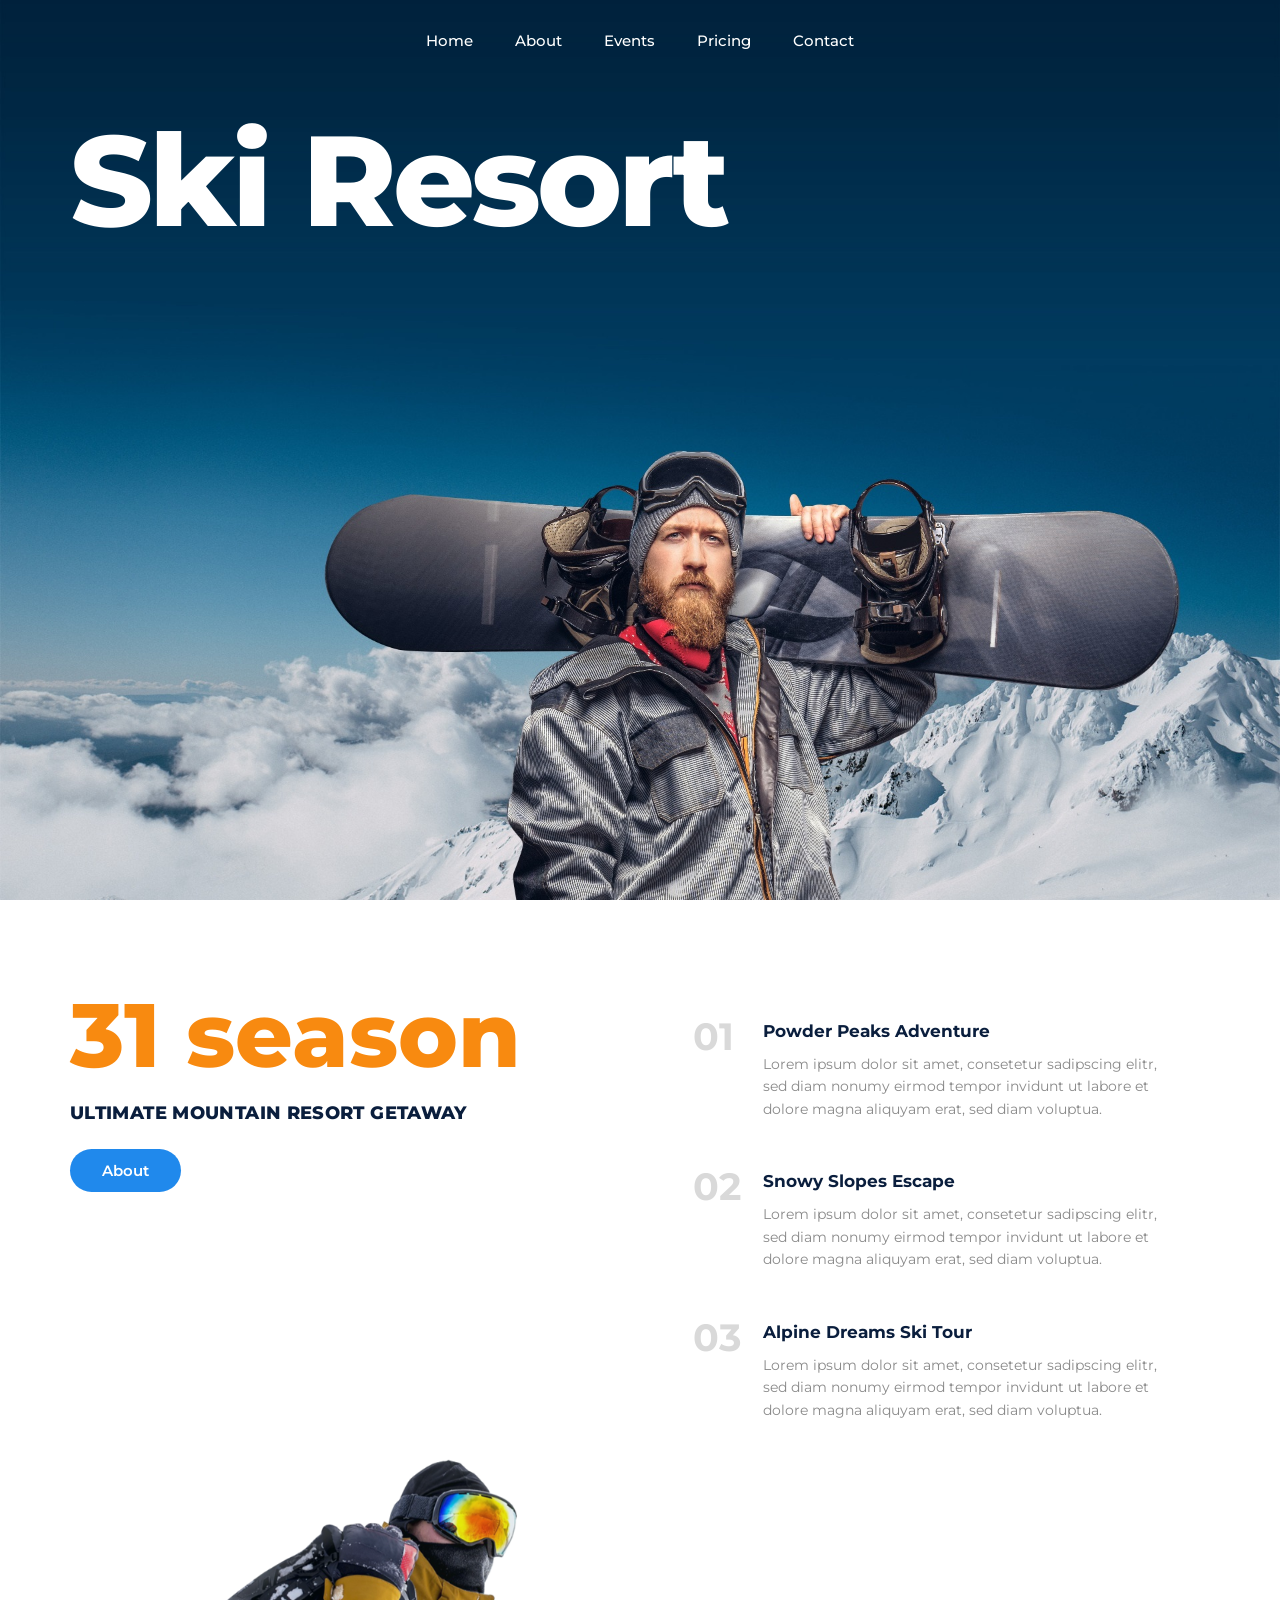
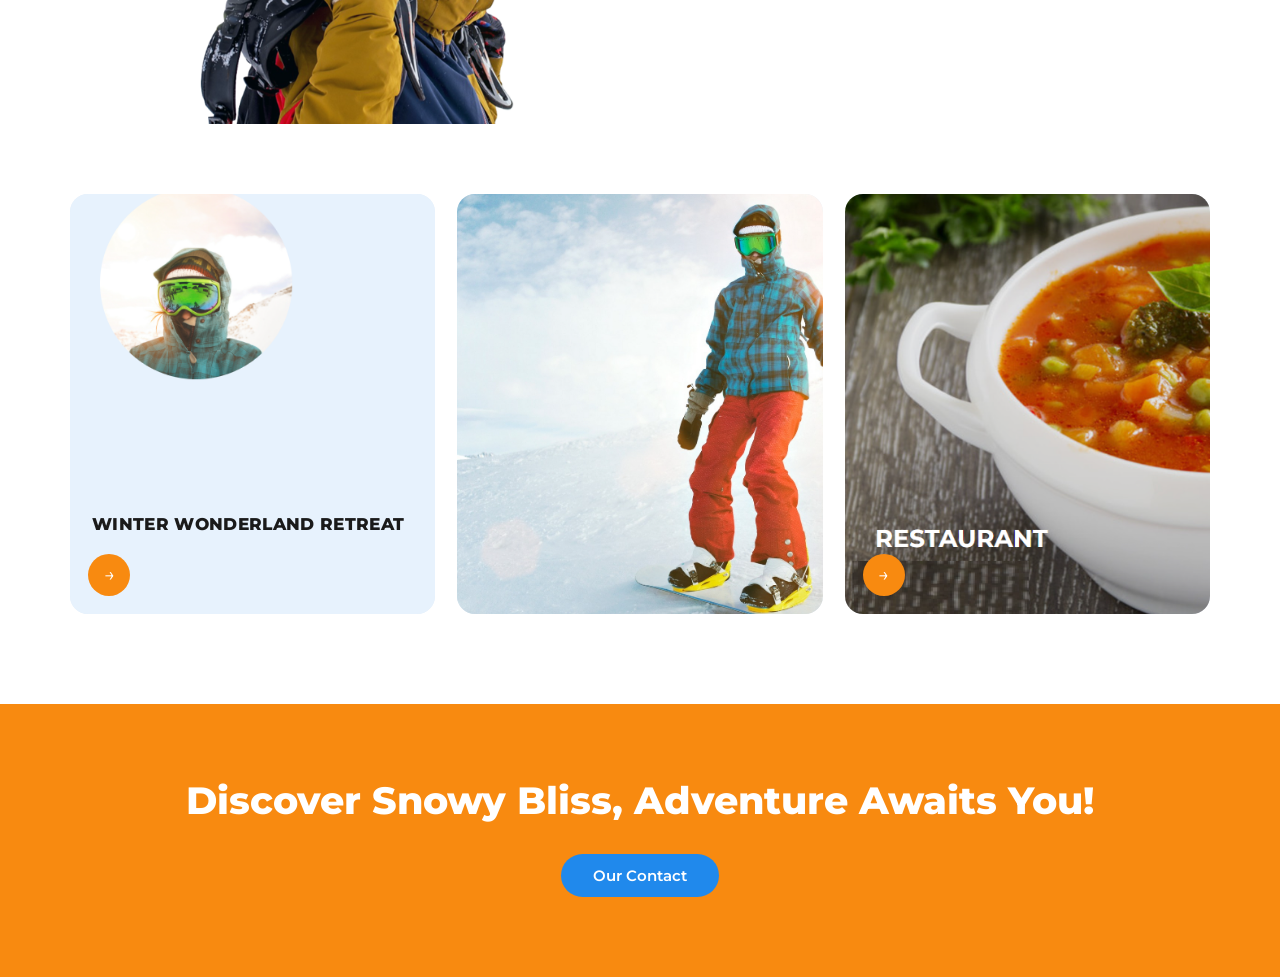
<file: day 4 task/index.html>
<!DOCTYPE html>
<html lang="en">
<head>
  <meta charset="UTF-8">
  <meta name="viewport" content="width=device-width, initial-scale=1.0">
  <title>Ski Resort</title>
  <link rel="preconnect" href="https://fonts.googleapis.com">
  <link rel="preconnect" href="https://fonts.gstatic.com" crossorigin>
  <link href="https://fonts.googleapis.com/css2?family=Montserrat:wght@500;600;700;800&display=swap" rel="stylesheet">
  <link rel="stylesheet" href="style.css">
</head>
<body>

  <header class="navbar">
    <nav class="nav-links">
      <ul>
        <li><a href="#">Home</a></li>
        <li><a href="#">About</a></li>
        <li><a href="#">Events</a></li>
        <li><a href="#">Pricing</a></li>
        <li><a href="#">Contact</a></li>
      </ul>
    </nav>
  </header>

  <section class="hero">
    <img src="resources/cover.jpg" alt="Snowboarder at the mountain resort" class="hero-photo">
    <div class="hero-content">
      <h1>Ski Resort</h1>
    </div>
  </section>

  <section class="season-section">
    <div class="season-left">
      <span class="season-number">31 season</span>
      <h2>ULTIMATE MOUNTAIN RESORT GETAWAY</h2>
      <button class="btn-about">About</button>
      <div class="season-image">
        <img src="resources/hero2.png" alt="Skier in yellow jacket">
      </div>
    </div>

    <div class="season-right">
      <div class="feature-item">
        <span class="feature-number">01</span>
        <div class="feature-text">
          <h3>Powder Peaks Adventure</h3>
          <p>Lorem ipsum dolor sit amet, consetetur sadipscing elitr, sed diam nonumy eirmod tempor invidunt ut labore et dolore magna aliquyam erat, sed diam voluptua.</p>
        </div>
      </div>

      <div class="feature-item">
        <span class="feature-number">02</span>
        <div class="feature-text">
          <h3>Snowy Slopes Escape</h3>
          <p>Lorem ipsum dolor sit amet, consetetur sadipscing elitr, sed diam nonumy eirmod tempor invidunt ut labore et dolore magna aliquyam erat, sed diam voluptua.</p>
        </div>
      </div>

      <div class="feature-item">
        <span class="feature-number">03</span>
        <div class="feature-text">
          <h3>Alpine Dreams Ski Tour</h3>
          <p>Lorem ipsum dolor sit amet, consetetur sadipscing elitr, sed diam nonumy eirmod tempor invidunt ut labore et dolore magna aliquyam erat, sed diam voluptua.</p>
        </div>
      </div>
    </div>
  </section>

  <section class="cards-section">
    <article class="card card-retreat">
      <img src="resources/card1.png" alt="Skier portrait">
      <h3>WINTER WONDERLAND RETREAT</h3>
      <a href="#" class="card-arrow" aria-label="Learn more">&#8594;</a>
    </article>

    <article class="card card-photo">
      <img src="resources/card2.png" alt="Snowboarder on a snowy slope">
    </article>

    <article class="card card-restaurant">
      <img src="resources/card3.png" alt="Restaurant soup">
      <a href="#" class="card-arrow" aria-label="Restaurant">&#8594;</a>
    </article>
  </section>

  <section class="cta-banner">
    <h2>Discover Snowy Bliss, Adventure Awaits You!</h2>
    <button class="btn-contact">Our Contact</button>
  </section>

</body>
</html>
</file>
<file: day 4 task/style.css>
* {
  margin: 0;
  padding: 0;
  box-sizing: border-box;
}

body {
  font-family: 'Montserrat', sans-serif;
  color: #333333;
  line-height: 1.6;
  background: #ffffff;
}

ul {
  list-style: none;
}

a {
  text-decoration: none;
  color: inherit;
}

img {
  max-width: 100%;
  display: block;
}

button {
  font-family: inherit;
}


.navbar {
  position: absolute;
  top: 0;
  left: 0;
  width: 100%;
  z-index: 10;
  padding: 28px 40px;
}

.nav-links ul {
  display: flex;
  justify-content: center;
  gap: 42px;
}

.nav-links a {
  color: #ffffff;
  font-size: 0.95rem;
  font-weight: 500;
}


.hero {
  position: relative;
  width: 100%;
  height: 900px;
  overflow: hidden;
  background-color: #062a62;
}

.hero-photo {
  width: 100%;
  height: 100%;
  object-fit: cover;
  object-position: center bottom;
  max-width: none;
}

.hero-content {
  position: absolute;
  inset: 0;
  z-index: 2;
  display: flex;
  align-items: flex-start;
  padding: 120px 70px 0;
  pointer-events: none;
}

.hero-content h1 {
  color: #ffffff;
  font-size: clamp(3.5rem, 10vw, 8.5rem);
  font-weight: 800;
  line-height: 0.95;
  letter-spacing: -0.03em;
}


.season-section {
  display: flex;
  justify-content: space-between;
  gap: 80px;
  padding: 90px 70px 50px;
  max-width: 1280px;
  margin: 0 auto;
  align-items: flex-start;
}

.season-left {
  flex: 1.05;
}

.season-number {
  display: block;
  color: #f88a10;
  font-size: clamp(3.5rem, 7vw, 5.6rem);
  font-weight: 800;
  line-height: 1;
}

.season-left h2 {
  font-size: 1.15rem;
  font-weight: 800;
  margin: 18px 0 22px;
  color: #0a1e3d;
  letter-spacing: 0.02em;
}

.btn-about,
.btn-contact {
  background-color: #2089ec;
  color: #ffffff;
  border: none;
  padding: 12px 32px;
  border-radius: 30px;
  font-size: 0.95rem;
  font-weight: 600;
  cursor: pointer;
}

.btn-about:hover,
.btn-contact:hover {
  background-color: #1670c9;
}

.season-image {
  margin-top: 36px;
  width: 100%;
  max-width: 460px;
}

.season-image img {
  width: 100%;
  height: auto;
  object-fit: contain;
}

.season-right {
  flex: 1;
  display: flex;
  flex-direction: column;
  gap: 48px;
  padding-top: 28px;
}

.feature-item {
  display: flex;
  gap: 18px;
  align-items: flex-start;
}

.feature-number {
  font-size: 2.4rem;
  font-weight: 700;
  color: #d9d9d9;
  line-height: 1;
  min-width: 52px;
}

.feature-text h3 {
  font-size: 1.05rem;
  font-weight: 700;
  color: #0a1e3d;
  margin-bottom: 8px;
}

.feature-text p {
  font-size: 0.88rem;
  color: #8a8a8a;
  max-width: 420px;
}


.cards-section {
  display: grid;
  grid-template-columns: repeat(3, 1fr);
  gap: 22px;
  padding: 20px 70px 90px;
  max-width: 1280px;
  margin: 0 auto;
}

.card {
  position: relative;
  border-radius: 18px;
  overflow: hidden;
  min-height: 420px;
  background-color: #e8f1fb;
}

.card > img {
  width: 100%;
  height: 100%;
  object-fit: cover;
  position: absolute;
  inset: 0;
}

.card-retreat h3 {
  position: absolute;
  left: 22px;
  right: 22px;
  bottom: 78px;
  z-index: 2;
  color: #1a1a1a;
  font-size: 1.05rem;
  font-weight: 800;
  line-height: 1.3;
  letter-spacing: 0.02em;
}

.card-arrow {
  position: absolute;
  left: 18px;
  bottom: 18px;
  z-index: 3;
  width: 42px;
  height: 42px;
  display: flex;
  align-items: center;
  justify-content: center;
  background-color: #f88a10;
  color: #ffffff;
  border-radius: 50%;
  font-size: 1.2rem;
  line-height: 1;
}


.cta-banner {
  background-color: #f88a10;
  text-align: center;
  padding: 72px 24px 80px;
}

.cta-banner h2 {
  color: #ffffff;
  font-size: clamp(1.6rem, 3vw, 2.4rem);
  font-weight: 800;
  margin-bottom: 28px;
  line-height: 1.3;
}

@media (max-width: 900px) {
  .hero-content {
    padding: 110px 28px 0;
  }

  .season-section,
  .cards-section {
    padding-left: 28px;
    padding-right: 28px;
  }

  .season-section {
    flex-direction: column;
    gap: 40px;
  }

  .cards-section {
    grid-template-columns: 1fr;
  }

  .nav-links ul {
    gap: 18px;
    flex-wrap: wrap;
  }
}
</file>
